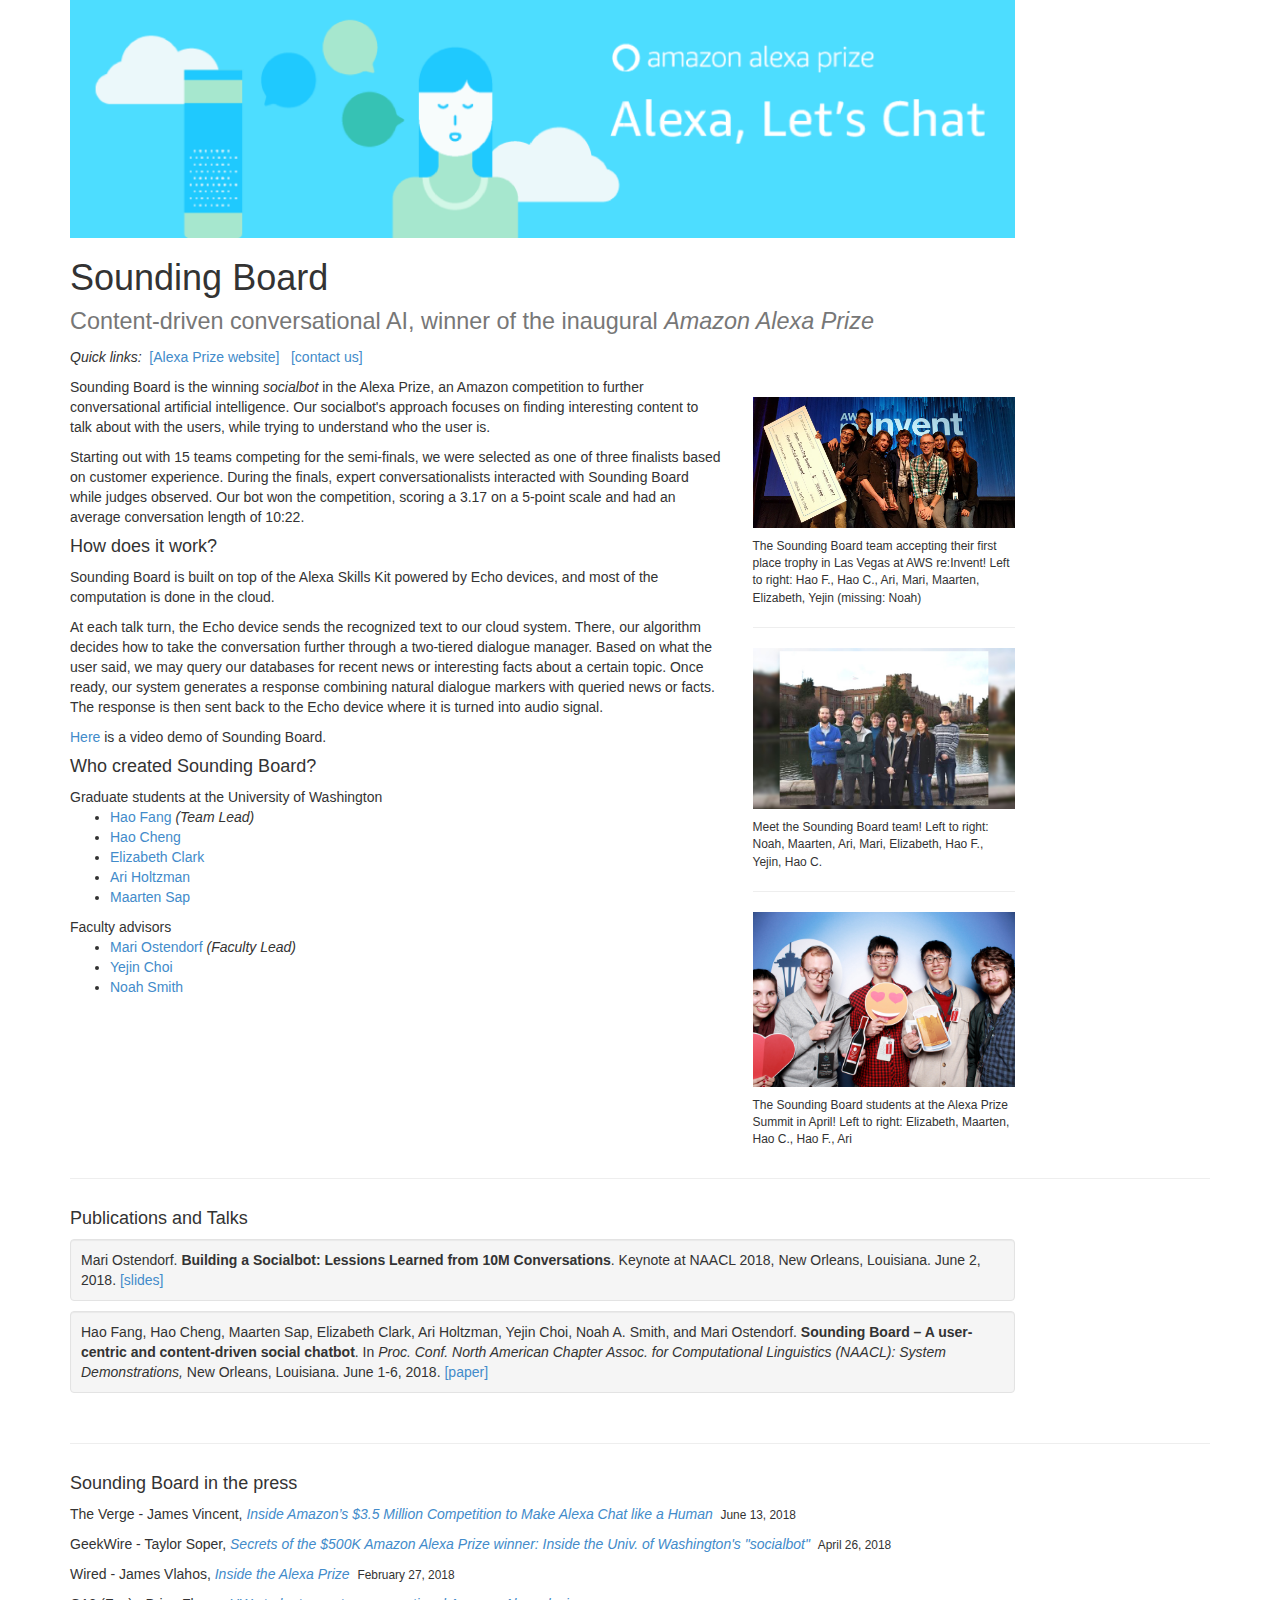
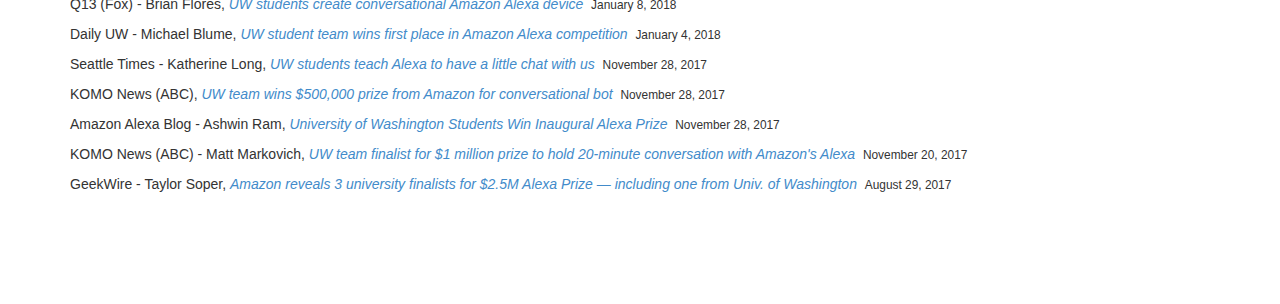
<file: index.html>
<!DOCTYPE html>
<!-- saved from url=(0053)https://homes.cs.washington.edu/~msap/sounding-board/ -->
<html class="gr__homes_cs_washington_edu"><head><meta http-equiv="Content-Type" content="text/html; charset=UTF-8">
  <title>Sounding Board</title>
    <script type="text/javascript" async="" src="./index_files/analytics.js.download"></script><script src="./index_files/jquery-3.1.1.min.js.download"></script>
  <!--script src="https://npmcdn.com/tether@1.2.4/dist/js/tether.min.js"></script-->
  <!--script type="text/javascript" src="https://www.gstatic.com/charts/loader.js"></script-->
  <script src="./index_files/bootstrap.min.js.download"></script>
  <script src="./index_files/bootstrap-select.min.js.download"></script>
  <!--script src="https://d3js.org/d3.v4.min.js" charset="utf-8"></script>
  <script src="https://d3js.org/queue.v1.min.js"></script-->
  <!--script src="http://spin.js.org/spin.min.js"></script-->
  <link rel="stylesheet" href="./index_files/bootstrap.min.css">
  <link rel="stylesheet" href="./index_files/bootstrap-select.min.css">
  <link rel="stylesheet" href="./index_files/style.css">
  <!-- Global site tag (gtag.js) - Google Analytics -->
  <script async="" src="./index_files/js"></script>
  <script>
    window.dataLayer = window.dataLayer || [];
    function gtag(){dataLayer.push(arguments);}
    gtag('js', new Date());
    gtag('config', 'UA-82392196-3');
  </script>


<style id="style-1-cropbar-clipper">/* Copyright 2014 Evernote Corporation. All rights reserved. */
.en-markup-crop-options {
    top: 18px !important;
    left: 50% !important;
    margin-left: -100px !important;
    width: 200px !important;
    border: 2px rgba(255,255,255,.38) solid !important;
    border-radius: 4px !important;
}

.en-markup-crop-options div div:first-of-type {
    margin-left: 0px !important;
}
</style></head>
<body data-gr-c-s-loaded="true">
  <div class="container content-left">
    <div class="row" style="margin-top: 0px;">
      <div class="col-sm-10">
        <img src="./index_files/AlexaPrize.png" style="width: 100%;clip: rect(10px,0px,0px,0px);">
        <h1 class="display-3">Sounding Board<small class="text-muted">
          <br>Content-driven conversational AI, winner of the inaugural <em>Amazon Alexa Prize</em></small></h1>
        <p><em>Quick links:</em>&nbsp;
          <a href="https://developer.amazon.com/alexaprize" target="_blank">[Alexa Prize website]</a>
          &nbsp;
          <a href="https://sounding-board.github.io/" data-target="#contactUs" data-toggle="collapse" onclick="return false;">[contact us]</a>
        </p>
        <div id="contactUs" class="collapse">
          <p>
            For research or press inquiries only, contact the team at <a href="mailto:hfang@uw.edu">this email address</a>.
          </p>
          <hr>
        </div>
      </div>
    </div>
    <div class="row">
      <div class="col-sm-9 col-md-7">
        <div class="row"><div class="col-sm-12">
          <p>
            Sounding Board is the winning <em>socialbot</em> in the Alexa Prize, an Amazon competition to further conversational artificial intelligence.
            Our socialbot's approach focuses on finding interesting content to talk about with the users,
            while trying to understand who the user is.
          </p>
          <p>
            Starting out with 15 teams competing for the semi-finals, we were selected as one of three finalists based on customer experience.
            During the finals, expert conversationalists interacted with Sounding Board while judges observed.
            Our bot won the competition, scoring a 3.17 on a 5-point scale and had an average conversation length of 10:22.
          </p>
          <!--
          <p>
            To try it out, simple tell your Amazon Echo: <em>"Let's chat!"</em>
          </p>
          -->
          <h4>How does it work?
            <!--small><a href="" data-target="#howDoesItWork" data-toggle="collapse" onclick="return false";>[expand]</a></small-->
          </h4>
          <div class="" id="howDoesItWork">
            <p>
              Sounding Board is built on top of the Alexa Skills Kit powered by Echo devices, and most of the computation is done in the cloud.
            </p>
            <p>
              At each talk turn, the Echo device sends the recognized text to our cloud system.
              There, our algorithm decides how to take the conversation further through a two-tiered dialogue manager.
              Based on what the user said, we may query our databases for recent news or interesting facts about a certain topic.
              Once ready, our system generates a response combining natural dialogue markers with queried news or facts.
              The response is then sent back to the Echo device where it is turned into audio signal.
            </p>
            <p>
            <a href="demo.html" target="_blank">Here</a> is a video demo of Sounding Board.
            </p>
          </div>
          <h4>Who created Sounding Board?
            <!--small><a href="" data-target="#who" data-toggle="collapse" onclick="return false";>[expand]</a></small-->
          </h4>
          <div class="" id="who">
            Graduate students at the University of Washington
            <ul>
              <li><a href="https://students.washington.edu/hfang/" target="_blank">Hao Fang</a> <em>(Team Lead)</em></li>
              <li><a href="https://sites.google.com/site/hcheng2site/" target="_blank">Hao Cheng</a></li>
              <li><a href="https://homes.cs.washington.edu/~eaclark7/">Elizabeth Clark</a></li>
              <li><a href="http://ariholtzman.com/main_pages/about.html" target="_blank">Ari Holtzman</a></li>
              <li><a href="http://homes.cs.washington.edu/~msap/" target="_blank">Maarten Sap</a></li>
            </ul>
            Faculty advisors
            <ul>
              <li><a href="http://ssli.ee.washington.edu/people/mo/" target="_blank">Mari Ostendorf</a> <em>(Faculty Lead)</em></li>
              <li><a href="https://homes.cs.washington.edu/~yejin/" target="_blank">Yejin Choi</a></li>
              <li><a href="https://homes.cs.washington.edu/~nasmith/" target="_blank">Noah Smith</a></li>
            </ul>
          </div>
        </div></div>        
      </div>
      <div class="col-sm-3 col-md-3" style="margin-top: 20px;">
        <figure>
          <div class="img-div">
            <img class="figure-img img-fluid rounded" src="./index_files/winningPhoto.jpg" alt="Team members standing on the UW campus" style="width: 100%;max-width:none;">
            <img class="hoverlarge" src="./index_files/winningPhoto.jpg" alt="Team members standing on the UW campus" style="left:-120px;top:-65px; border-radius: 0%;">
            <figcaption class="figure-caption">
              The Sounding Board team accepting their first place trophy in Las Vegas at AWS re:Invent! Left to right: Hao F., Hao C., Ari, Mari, Maarten, Elizabeth, Yejin (missing: Noah)
            </figcaption>
          </div>
        </figure>
        <hr>
        <figure>
          <div class="img-div">
            <img class="figure-img img-fluid rounded" src="./index_files/TeamPhoto.jpg" alt="Team members standing on the UW campus" style="width: 100%;max-width:none;">
            <img class="hoverlarge" src="./index_files/TeamPhoto.jpg" alt="Team members standing on the UW campus" style="left:-120px;top:170px; border-radius: 0%;">
            <figcaption class="figure-caption">
              Meet the Sounding Board team! Left to right: Noah, Maarten, Ari, Mari, Elizabeth, Hao F., Yejin, Hao C.
            </figcaption>
          </div>
        </figure>
        <hr>
        <figure>
          <div class="img-div">
            <img class="figure-img img-fluid rounded" src="./index_files/AlexaPrizeSummit.jpg" alt="Team photo at the alexa prize summit" style="width: 100%;max-width:none;">
            <img class="hoverlarge" src="./index_files/AlexaPrizeSummit.jpg" alt="Team photo at the alexa prize summit" style="left: -120px; top: 430px; border-radius: 0%;">
            <figcaption class="figure-caption">
              The Sounding Board students at the Alexa Prize Summit in April! Left to right: Elizabeth, Maarten, Hao C., Hao F., Ari
            </figcaption>
          </div>
        </figure>
      </div>
    </div>
    <hr>

    <div class="row" style="margin-bottom: 40px;">
      <div class="col-sm-10">
        <h4>Publications and Talks</h4>
        <div class="well" style="margin-bottom:10px; padding:10px;">
          <span class="author">Mari Ostendorf</span>.
          <span class="title" style="font-weight: bold;">Building a Socialbot: Lessions Learned from 10M Conversations</span>.
          <span class="">Keynote at NAACL 2018, New Orleans, Louisiana.</span>
          <span><span class="month">June 2</span>,</span>
          <span><span class="year">2018</span></span>.
          <span><a target="_blank" href="index_files/Ostendorf_naacl2018.pdf">[slides]</a></span>
        </div>
        <div class="well" style="margin-bottom:10px; padding:10px;">
          <span class="author">Hao Fang, Hao Cheng, Maarten Sap, Elizabeth Clark, Ari Holtzman, Yejin Choi, Noah A. Smith, and Mari Ostendorf</span>.
          <span class="title" style="font-weight: bold;">Sounding Board &ndash; A user-centric and content-driven social chatbot</span>.
          <span class="">
            In <span class="booktitle" style="font-style: italic;">Proc. Conf. North American Chapter Assoc. for Computational	Linguistics (NAACL): System Demonstrations,</span>
            <span class="address">New Orleans, Louisiana.</span></span>
          </span>
          <span><span class="month">June 1-6</span>,</span>
          <span><span class="year">2018</span></span>.
          <span><a target="_blank" href="https://arxiv.org/abs/1804.10202">[paper]</a></span>
        </div>
      </div>
    </div>
    <hr>

    <div class="row" style="margin-bottom: 100px;">
      <div class="col-sm-12">
        <h4>Sounding Board in the press</h4>
        <p>
          The Verge - James Vincent,<a href="https://www.theverge.com/2018/6/13/17453994/amazon-alexa-prize-2018-competition-conversational-ai-chatbots">
            <em>Inside Amazon’s $3.5 Million Competition to Make Alexa Chat like a Human</em>
          </a>&nbsp;<small>June 13, 2018</small>
        </p>
        <p>
          GeekWire - Taylor Soper,<a href="https://www.geekwire.com/2018/secrets-500k-amazon-alexa-prize-winner-inside-univ-washingtons-socialbot/">
            <em>Secrets of the $500K Amazon Alexa Prize winner: Inside the Univ. of Washington's "socialbot"</em>
          </a>&nbsp;<small>April 26, 2018</small>
        </p>
        <p>
          Wired - James Vlahos,<a href="https://www.wired.com/story/inside-amazon-alexa-prize/">
            <em>Inside the Alexa Prize</em>
          </a>&nbsp;<small>February 27, 2018</small>
        </p>
        <p>
          Q13 (Fox) - Brian Flores,<a href="http://q13fox.com/2018/01/08/uw-students-create-conversational-amazon-alexa-device/">
            <em>UW students create conversational Amazon Alexa device</em>
          </a>&nbsp;<small>January 8, 2018</small>
        </p>
        <p>
          Daily UW - Michael Blume, <a href="http://www.dailyuw.com/science/article_bc135d10-f0f7-11e7-a1ab-0be114c44429.html">
            <em>UW student team wins first place in Amazon Alexa competition</em>
          </a>&nbsp;<small>January 4, 2018</small>
        </p>
        <p>
          Seattle Times - Katherine Long,<a href="https://www.seattletimes.com/seattle-news/education/uw-students-teach-alexa-to-have-a-little-chat-with-us/">
            <em>UW students teach Alexa to have a little chat with us</em>
          </a>&nbsp;<small>November 28, 2017</small>
        </p>
        <p>
          KOMO News (ABC),<a href="http://komonews.com/news/local/uw-team-wins-500000-prize-from-amazon-for-conversational-bot">
            <em>UW team wins $500,000 prize from Amazon for conversational bot</em>
          </a>&nbsp;<small>November 28, 2017</small>
        </p>
        <p>
          Amazon Alexa Blog - Ashwin Ram,<a href="https://developer.amazon.com/blogs/alexa/post/1a6a19d8-e45d-4b3b-981d-776a378ba625/university-of-washington-students-win-inaugural-alexa-prize">
            <em>University of Washington Students Win Inaugural Alexa Prize</em>
          </a>&nbsp;<small>November 28, 2017</small>
        </p>
        <p>
          KOMO News (ABC) - Matt Markovich,<a href="http://komonews.com/news/local/uw-team-finalist-for-1-million-prize-to-hold-20-minute-conversation-amazons-alexa">
            <em>UW team finalist for $1 million prize to hold 20-minute conversation with Amazon's Alexa</em>
          </a>&nbsp;<small>November 20, 2017</small>
        </p>
        <p>
          GeekWire - Taylor Soper,<a href="https://www.geekwire.com/2017/amazon-reveals-3-university-finalists-2-5m-alexa-prize-including-one-uw/">
            <em>Amazon reveals 3 university finalists for $2.5M Alexa Prize — including one from Univ. of Washington</em>
          </a>&nbsp;<small>August 29, 2017</small>
        </p>
      </div>
    </div>
  </div>  

</body></html>
</file>
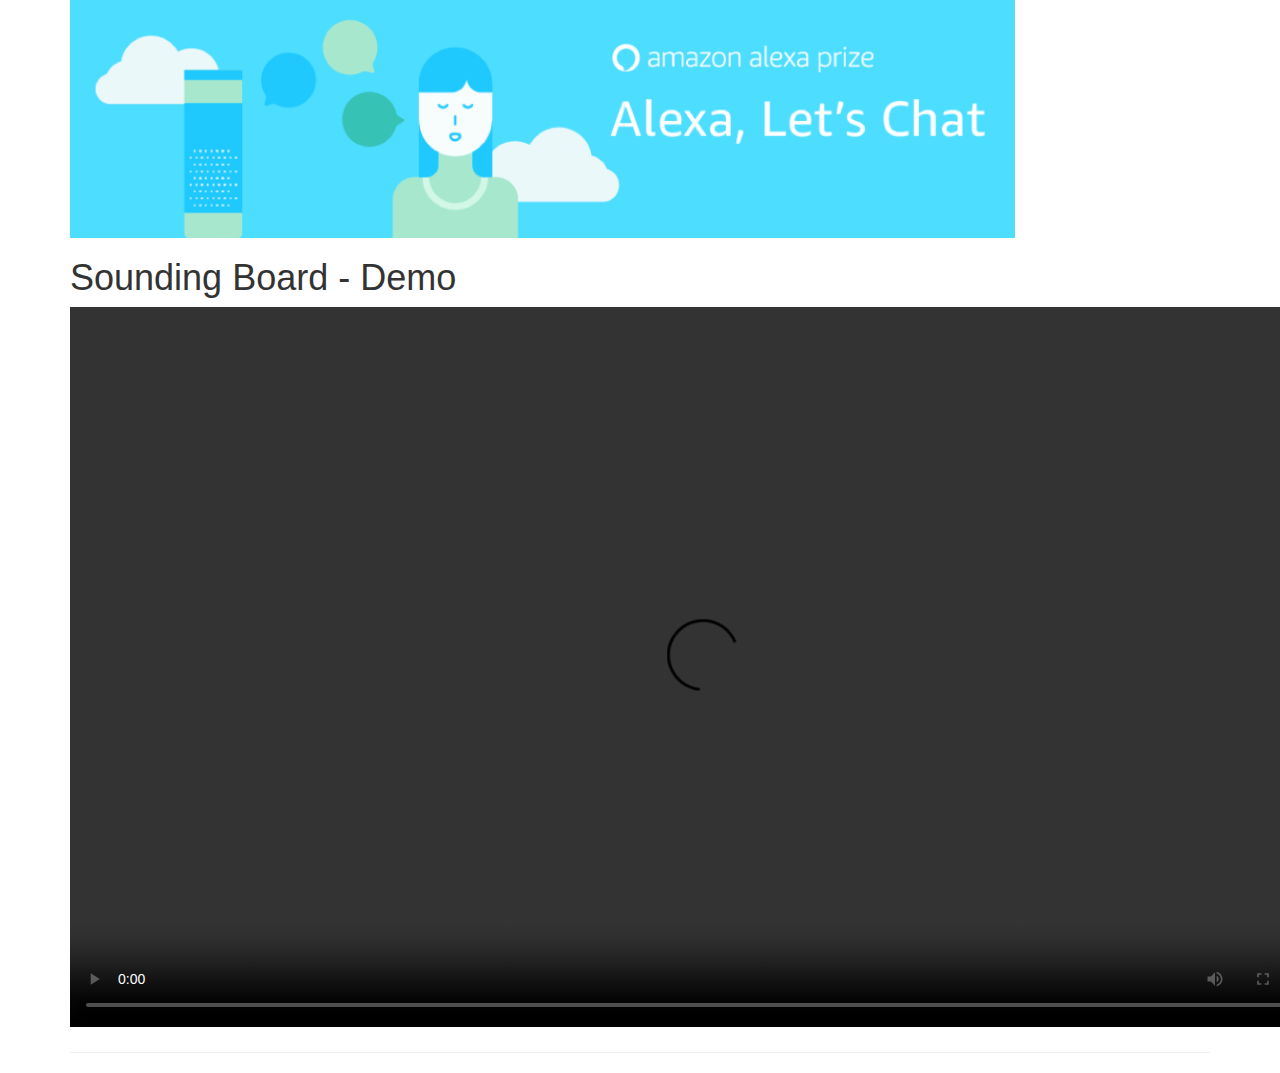
<file: demo.html>
<!DOCTYPE html>
<!-- saved from url=(0053)https://homes.cs.washington.edu/~msap/sounding-board/ -->
<html class="gr__homes_cs_washington_edu"><head><meta http-equiv="Content-Type" content="text/html; charset=UTF-8">
  <title>Sounding Board -- Demo</title>
    <script type="text/javascript" async="" src="./index_files/analytics.js.download"></script><script src="./index_files/jquery-3.1.1.min.js.download"></script>
  <!--script src="https://npmcdn.com/tether@1.2.4/dist/js/tether.min.js"></script-->
  <!--script type="text/javascript" src="https://www.gstatic.com/charts/loader.js"></script-->
  <script src="./index_files/bootstrap.min.js.download"></script>
  <script src="./index_files/bootstrap-select.min.js.download"></script>
  <!--script src="https://d3js.org/d3.v4.min.js" charset="utf-8"></script>
  <script src="https://d3js.org/queue.v1.min.js"></script-->
  <!--script src="http://spin.js.org/spin.min.js"></script-->
  <link rel="stylesheet" href="./index_files/bootstrap.min.css">
  <link rel="stylesheet" href="./index_files/bootstrap-select.min.css">
  <link rel="stylesheet" href="./index_files/style.css">
  <!-- Global site tag (gtag.js) - Google Analytics -->
  <script async="" src="./index_files/js"></script>
  <script>
    window.dataLayer = window.dataLayer || [];
    function gtag(){dataLayer.push(arguments);}
    gtag('js', new Date());
    gtag('config', 'UA-82392196-3');
  </script>


<style id="style-1-cropbar-clipper">/* Copyright 2014 Evernote Corporation. All rights reserved. */
.en-markup-crop-options {
    top: 18px !important;
    left: 50% !important;
    margin-left: -100px !important;
    width: 200px !important;
    border: 2px rgba(255,255,255,.38) solid !important;
    border-radius: 4px !important;
}

.en-markup-crop-options div div:first-of-type {
    margin-left: 0px !important;
}
</style></head>
<body data-gr-c-s-loaded="true">
  <div class="container content-left">
    <div class="row" style="margin-top: 0px;">
      <div class="col-sm-10">
        <img src="./index_files/AlexaPrize.png" style="width: 100%;clip: rect(10px,0px,0px,0px);">
        <h1 class="display-3">Sounding Board - Demo<small class="text-muted">
      </div>
    </div>
    <div class="row">
      <div class="col-sm-9 col-md-7">
				<video width="1280" height="720" controls preload>
					<source src="https://students.washington.edu/hfang/res/sounding_board_demo.mp4" type="video/mp4">
				</video>
    	</div>
		</div>
    <hr>
  </div>  

</body></html>
</file>
<file: index_files/style.css>
/*.tooltip {
    position: relative;
    display: inline-block;
    border-bottom: 1px dotted black;
}

.tooltip .tooltiptext {
    visibility: hidden;
    width: 120px;
    background-color: black;
    color: #fff;
    text-align: center;
    border-radius: 6px;
    padding: 5px 0;

    
    position: absolute;
    z-index: 1;
}

.tooltip:hover .tooltiptext {
    visibility: visible;
}
*/
.hover_img {
    background: white;
}
.hover_img a { 
    position:relative;
    background: white;
    overflow:auto;
}
.hover_img a:hover span {
    display:block; 
    font-family: "Helvetica Neue",Helvetica,Arial,sans-serif;
    font-size: 14px;
    line-height: 1.42857143;
    color: #333;
}
.hover_img a span {
    position:absolute; 
    display:none; 
    z-index:99;
    font-family: "Helvetica Neue",Helvetica,Arial,sans-serif;
    font-size: 14px;
    line-height: 1.42857143;
    color: #333;
}
.hover_img a span img { width: 300px; }
.verbs img { width: 300px;}
.verbs {
    font-family: "Helvetica Neue",Helvetica,Arial,sans-serif;
    font-size: 14px;
    line-height: 1.42857143;
    color: #333;
}

/*.hover_img a span {
    position:absolute; 
    display:none; 
    z-index:99;
}*/


.info {
    border: 1px solid silver;
    border-radius: 5px;
    padding: 10px 10px 10px 10px;
    background-color: ghostwhite;
    margin-bottom: 10px;
}

.blockquote {
    padding: 5px 10px;
    margin: 0 0 10px;
    font-size: 14px;
    border-left: 3px solid #eee;
}

.mythumbnail {
    max-width: 100px;
    border-radius: 15%;
}

.hoverlarge {
    position:absolute; 
    display:none; 
    z-index:99;
    left: -400px;
    top: 400px;
    width: 400px;
    border:1px solid lightgray;
    border-radius: 15%;
    background-color: white;
}

td:hover .hoverlarge {
    display: block;
}

.img-div:hover .hoverlarge {
    display: block;   
}


.figure-caption {
    font-size: 12px;
    margin-top: 10px;
    margin-bottom: 10px;
}
.borderless td, .borderless th {
    border: none;
}
</file>
